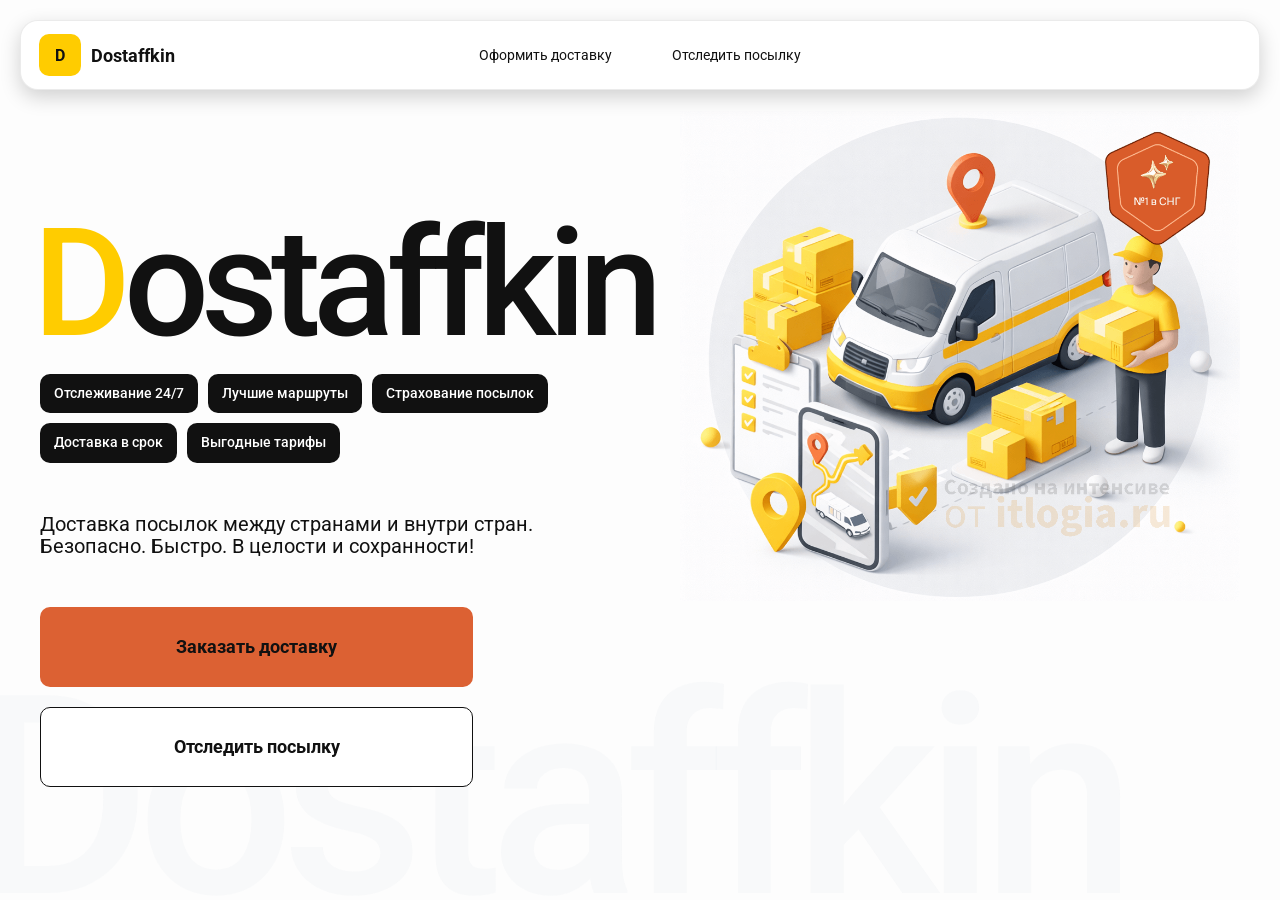
<file: index.html>
<!doctype html>
<html lang="ru">
  <head>
    <meta charset="utf-8" />
    <meta
      name="viewport"
      content="width=device-width,initial-scale=1,maximum-scale=1,user-scalable=0"
    />
    <title>
      Dostaffkin — Доставка посылок между странами и внутри стран. Безопасно.
      Быстро. В целости и сохранности!
    </title>
    <link href="styles/base.css" rel="stylesheet" />
    <link href="styles/base_adaptive.css" rel="stylesheet" />
    <link href="styles/index.css" rel="stylesheet" />
    <link href="styles/index_adaptive.css" rel="stylesheet" />
  </head>

  <body>
    <div class="container">
      <header class="header">
        <a class="header-brand" href="#">
          <div class="header-logo">D</div>
          <div class="header-title">Dostaffkin</div>
        </a>
        <nav class="header-menu">
          <a class="header-link" href="./order.html">Оформить <span>доставку</span></a>
          <a class="header-link" href="./track.html">Отследить <span>посылку</span></a>
        </nav>
      </header>
      <main class="main">
        <section class="main-info">
          <div class="main-title"><span>D</span>ostaffkin</div>
          <div class="main-features">
            <div class="main-feature">Отслеживание 24/7</div>
            <div class="main-feature">Лучшие маршруты</div>
            <div class="main-feature">Страхование посылок</div>
            <div class="main-feature">Доставка в срок</div>
            <div class="main-feature">Выгодные тарифы</div>
          </div>
          <div class="main-description">
            Доставка посылок между странами и внутри стран. Безопасно. Быстро. В
            целости и сохранности!
          </div>
          <div class="main-actions">
            <a class="button" type="button" href="./order.html">Заказать доставку</a>
            <a class="button button-white" type="button" href="./track.html">Отследить посылку</a>
          </div>
          <div class="main-title-ghost">Dostaffkin</div>
        </section>
        <section class="main-image">
          <img src="images/main-image.png" alt="Main image" />
        </section>
      </main>
    </div>
  </body>
</html>
</file>
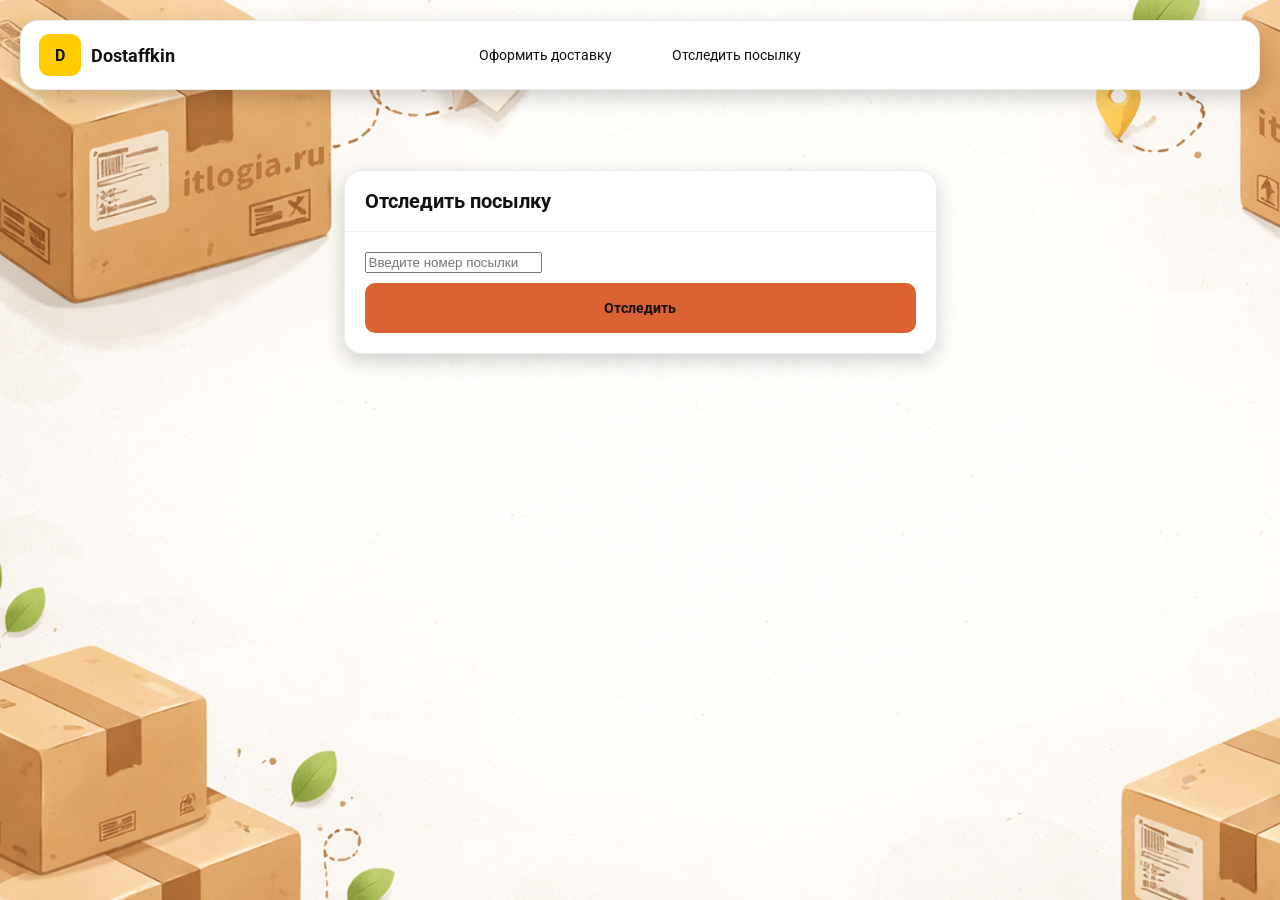
<file: track.html>
<!doctype html>
<html lang="ru">

<head>
    <meta charset="utf-8" />
    <meta name="viewport" content="width=device-width,initial-scale=1,maximum-scale=1,user-scalable=0" />
    <title>Отследить посылку</title>
    <link rel="stylesheet" href="styles/base.css" />
    <link rel="stylesheet" href="styles/base_adaptive.css" />

    <link rel="stylesheet" href="styles/track.css" />
    <link rel="stylesheet" href="styles/track_adaptive.css" />
</head>

<body>
    <div class="container">
        <header class="header">
            <a class="header-brand" href="./index.html">
                <div class="header-logo">D</div>
                <div class="header-title">Dostaffkin</div>
            </a>
            <nav class="header-menu">
                <a class="header-link" href="./order.html">Оформить <span>доставку</span></a>
                <a class="header-link" href="#">Отследить <span>посылку</span></a>
            </nav>
        </header>
        <main class="track-content">
            <section class="track-card track-search">
                <div class="track-title">Отследить посылку</div>
                <div class="track-action">
                    <div class="main-field track-field">
                        <input id="trackNumber" placeholder="Введите номер посылки" autocomplete="off" />
                    </div>
                    <button id="trackButton" class="button track-button" type="button">Отследить</button>
                </div>
            </section>
            <section class="track-card track-result" id="trackResult">
                <div class="track-result-header">
                    <div class="track-id" id="trackIdValue"></div>
                    <div class="track-routes">
                        <div class="track-route">
                            <div class="track-route-pin">
                                <svg xmlns="http://www.w3.org/2000/svg" fill="none" viewBox="0 0 24 24"
                                    stroke-width="1.5" stroke="orange" class="size-6">
                                    <path stroke-linecap="round" stroke-linejoin="round"
                                        d="M15 10.5a3 3 0 1 1-6 0 3 3 0 0 1 6 0Z" />
                                    <path stroke-linecap="round" stroke-linejoin="round"
                                        d="M19.5 10.5c0 7.142-7.5 11.25-7.5 11.25S4.5 17.642 4.5 10.5a7.5 7.5 0 1 1 15 0Z" />
                                </svg>
                            </div>
                            <div class="track-route-address" id="trackFromValue">
                                Откуда: Москва, улица Арбат, 1
                            </div>
                        </div>
                        <div class="track-route track-route-arrow">
                            <svg xmlns="http://www.w3.org/2000/svg" fill="none" viewBox="0 0 24 24" stroke-width="1.5"
                                stroke="currentColor" class="size-6">
                                <path stroke-linecap="round" stroke-linejoin="round"
                                    d="M19.5 13.5 12 21m0 0-7.5-7.5M12 21V3" />
                            </svg>
                        </div>
                        <div class="track-route">
                            <div class="track-route-pin">
                                <svg xmlns="http://www.w3.org/2000/svg" fill="none" viewBox="0 0 24 24"
                                    stroke-width="1.5" stroke="green" class="size-6">
                                    <path stroke-linecap="round" stroke-linejoin="round"
                                        d="M15 10.5a3 3 0 1 1-6 0 3 3 0 0 1 6 0Z" />
                                    <path stroke-linecap="round" stroke-linejoin="round"
                                        d="M19.5 10.5c0 7.142-7.5 11.25-7.5 11.25S4.5 17.642 4.5 10.5a7.5 7.5 0 1 1 15 0Z" />
                                </svg>
                            </div>
                            <div class="track-route-address" id="trackToValue">
                                Куда: Минск, проспект Независимости, 58
                            </div>
                        </div>
                    </div>
                </div>
                <div class="track-info">
                    <div class="track-status-title">Статус данной посылки:</div>
                    <div class="track-status-list" id="trackStatusList">


                        <div class="track-status created">
                            <img src="images/icons/created.svg" class="track-status-icon" alt="Created">
                            <div class="track-status-text">
                                <div class="track-status-text-state">Создан</div>
                                <div class="track-status-text-date">10.01.2026</div>
                            </div>
                        </div>

                        <div class="track-status in-way">
                            <img src="images/icons/in-way.svg" class="track-status-icon" alt="In way">
                            <div class="track-status-text">
                                <div class="track-status-text-state">В пути: Москва</div>
                                <div class="track-status-text-date">18.01.2026</div>
                            </div>
                        </div>

                        <div class="track-status ready">
                            <img src="images/icons/ready.svg" class="track-status-icon" alt="Ready">
                            <div class="track-status-text">
                                <div class="track-status-text-state">Готов к выдаче</div>
                                <div class="track-status-text-date">25.01.2026</div>
                            </div>
                        </div>

                        <div class="track-status done">
                            <img src="images/icons/done.svg" class="track-status-icon" alt="Done">
                            <div class="track-status-text">
                                <div class="track-status-text-state">Вручен</div>
                                <div class="track-status-text-date">27.01.2026</div>
                            </div>
                        </div>

                    </div>
                </div>
            </section>
        </main>
    </div>
</body>

</html>
</file>
<file: styles/base.css>
*, *::before, *::after {
    box-sizing: border-box;
}

@font-face {
    font-family: "Roboto";
    src: url("../fonts/Roboto-Regular.ttf");
    font-weight: normal;
}

@font-face {
    font-family: "Roboto";
    src: url("../fonts/Roboto-Bold.ttf");
    font-weight: bold;
}

@font-face {
    font-family: "Roboto";
    src: url("../fonts/Roboto-Medium.ttf");
    font-weight: 500;
}

html, body {
    margin: 0;
    color: #111111;
    font-family: "Roboto", sans-serif;
}

body {
    background: #FDFDFD;
}

.header {
    border-radius: 18px;
    box-shadow: 0 7px 20px 0 #0000002E;
    backdrop-filter: blur(10px);
    background: #ffffff;
    left: 20px;
    border: 1px solid rgba(0, 0, 0, 0.08);
    position: fixed;
    right: 20px;
    top: 20px;
    padding: 14px 18px;
    height: 70px;
    display: flex;
    align-items: center;
    z-index: 6;
}

.header-brand {
    display: flex;
    align-items: center;
    text-decoration: none;
    gap: 10px;
}

.header-logo {
    width: 42px;
    height: 42px;
    border-radius: 10px;
    background: #FFCC00;
    display: grid;
    place-items: center;
    font-weight: bold;
    color: #111;
}

.header-title {
    font-size: 18px;
    font-weight: bold;
    color: #111111;
    text-decoration: none;
}

.header-menu {
    display: flex;
    align-items: center;
    gap: 60px;
    margin: 0;
    position: absolute;
    left: 50%;
    transform: translateX(-50%);
}

.header-link {
    font-size: 14px;
    color: #111111;
    text-decoration: none;
}

.button {
    border: 0;
    outline: none;
    height: 44px;
    border-radius: 10px;
    font-size: 14px;
    font-weight: bold;
    cursor: pointer;
    font-family: inherit;
    transition: transform .08s ease, opacity .12s ease;
    background: #dc6133;
    color: #111111;
    text-align: center;
    text-decoration: none;
}

.button:hover {
    background-color: #E5BC19;
}

.button:disabled {
    cursor: not-allowed;
    background-color: #FADE6E;
    color: #787878;
    transform: none;
}

.button.button-white {
    background: #ffffff;
    border: 1px solid #111111;
}

.button.button-white:hover {
    background: rgb(241 241 241);
}
</file>
<file: styles/base_adaptive.css>
@media (max-width: 767px) {
    .header {
        left: 10px;
        right: 10px;
        top: 10px;
    }

    .header-link span {
        display: none;
    }

    .header-menu {
        gap: 20px;
        justify-content: flex-start;
        margin: 0 0 0 30px;
        position: static;
        transform: none;
    }
}

@media (max-width: 420px) {
    .header-title {
        display: none;
    }
}

@media (max-width: 374px) {
    .header-menu {
        gap: 10px;
        margin: 0 0 0 10px;
    }
}
</file>
<file: styles/index.css>
.container {
    overflow: hidden;
    min-height: 100vh;
}

.main {
    padding: 111px 40px 40px;
    position: relative;
    display: flex;
}

.main-info {
    max-width: 840px;
    width: 100%;
    position: relative;
}

.main-title {
    margin-top: 98px;
    font-weight: 500;
    font-size: 200px;
    line-height: 1;
    letter-spacing: -0.05em;
    color: #111111;
    left: -15px;
    position: relative;
}

.main-title span {
    color: #ffcc00;
}

.main-features {
    margin-top: 15px;
    display: flex;
    flex-wrap: wrap;
    gap: 10px;
}

.main-feature {
    background: #111111;
    color: #ffffff;
    padding: 12px 14px;
    font-weight: 500;
    font-size: 14px;
    line-height: 1.1;
    border-radius: 10px;
}

.main-description {
    margin-top: 50px;
    max-width: 500px;
    font-size: 20px;
    line-height: 1.1;
    color: #111111;
}

.main-actions {
    margin-top: 50px;
    display: flex;
    flex-direction: column;
    gap: 20px;
}

.main-actions .button {
    height: 80px;
    width: 433px;
    font-size: 18px;
    font-weight: bold;
    place-items: center;
    display: grid;
}

.main-title-ghost {
    position: absolute;
    z-index: -1;
    left: -70px;
    bottom: -150px;
    font-weight: 500;
    font-size: 278px;
    line-height: 1;
    letter-spacing: -0.05em;
    color: #ECEDF04D;
}

.main-image {
    width: 1024px;
    top: 100px;
    z-index: -2;
}

.main-image img {
    width: 100%;
    max-width: 1024px;
    height: auto;
    display: block;
}
</file>
<file: styles/index_adaptive.css>
@media (max-width: 1760px) {
    .main-title {
        font-size: 150px;
        left: -7px;
    }

    .main-info {
        max-width: 640px;
    }
}

@media (max-width: 1200px) {
    .main-info {
        max-width: 540px;
    }

    .main {
        padding: 111px 20px 20px;
    }

    .main-title {
        font-size: 120px;
        left: -4px;
    }

    .main-title-ghost {
        font-size: 220px;
    }
}

@media (max-width: 1024px) {
    .main-title {
        margin-top: 30px;
    }

    .main {
        flex-direction: column-reverse;
    }

    .main-image {
        max-width: 350px;
        position: absolute;
        left: 370px;
        top: 370px;
    }

    .main-info {
        max-width: 100%;
    }

    .main-actions {
        gap: 10px;
    }

    .main-actions .button {
        height: 50px;
        font-size: 14px;
        width: auto;
        max-width: 300px;
    }

    .main-description {
        max-width: 350px;
    }
}

@media (max-width: 570px) {
    .main-title {
        font-size: 88px;
    }

    .main-description {
        max-width: 100%
    }

    .main-actions {
       width: 100%;
    }

    .main-actions .button {
        width: 100%;
        max-width: 100%
    }

    .main-image {
        max-width: 650px;
        position: absolute;
        left: 170px;
        top: 70px;
        opacity: 0.2;
    }
}

@media (max-width: 400px) {
    .main-title {
        font-size: 70px;
    }
}
</file>
<file: styles/track.css>
.container {
    background: #F4F4F4 url("../images/track-bg.png");
    background-size: cover;
    min-height: 100vh;
    padding: 170px 0 50px 0;
}

.track-content {
    width: 593px;
    margin: 0 auto;
}

.track-card {
    width: 100%;
    border-radius: 18px;
    box-shadow: 0 7px 20px 0 #0000002E;
    backdrop-filter: blur(10px);
    background: rgba(255, 255, 255, 0.96);
    border: 1px solid rgba(0, 0, 0, 0.08);
}

.track-title {
    font-size: 20px;
    line-height: 100%;
    font-weight: bold;
    border-bottom: 1px solid #EEEEEE;
    padding: 20px;
}

.track-action {
    padding: 20px;
}

.track-button {
    width: 100%;
    height: 50px;
}

.track-field {
    margin-bottom: 10px;
}

.track-result {
    margin-top: 5px;
    display: none;
}

.track-result.is-visible {
    display: block;
}

.track-result-header {
    font-weight: bold;
    font-size: 14px;
    color: #111111;
    padding: 20px;
    border-bottom: 1px solid #EEEEEE;
}

.track-id {
    margin-bottom: 12px;
    font-size: 20px;
}

.track-routes {
    display: flex;
    flex-direction: column;
    gap: 10px;
    font-weight: normal;
}

.track-route {
    display: flex;
    align-items: center;
    gap: 10px;
}

.track-route-pin {
    width: 24px;
    height: 24px;
    flex-shrink: 0;
}

.track-route-arrow {
    padding: 15px 0;
    width: 24px;
    height: 24px;
}

.track-info {
    padding: 20px;
}

.track-status {
    display: flex;
    align-items: center;
    font-size: 12px;
    gap: 10px;
}

.track-status-title {
    font-size: 14px;
    color: #111111;
    margin-bottom: 20px;
}

.track-status-list {
    display: flex;
    flex-direction: column;
    gap: 15px;
}

.track-status-icon {
    width: 40px;
    height: 40px;
    border-radius: 50%;
    background: rgba(17, 17, 17, 0.08);
    display: grid;
    place-items: center;
    flex: 0 0 auto;
}

.track-status.created .track-status-icon {
    background-color: #F1CB00;
}

.track-status.in-way .track-status-icon {
    background-color: #F08A11;
}

.track-status.ready .track-status-icon {
    background-color: #A35D0A;
}

.track-status.done .track-status-icon {
    background-color: #37C93B;
}

.track-status-text {
    display: flex;
    align-items: center;
    justify-content: space-between;
    color: #111111;
    font-size: 12px;
    flex: 1;
}

.track-status-date {
    color: rgba(17, 17, 17, 0.55);
}
</file>
<file: styles/track_adaptive.css>
@media (max-width: 767px) {
    .container {
        padding: 130px 0 50px 0;
    }

    .track-content {
        width: 100%;
        padding-left: 10px;
        padding-right: 10px;
    }

    .track-result-header {
        padding: 20px;
    }
}
</file>
